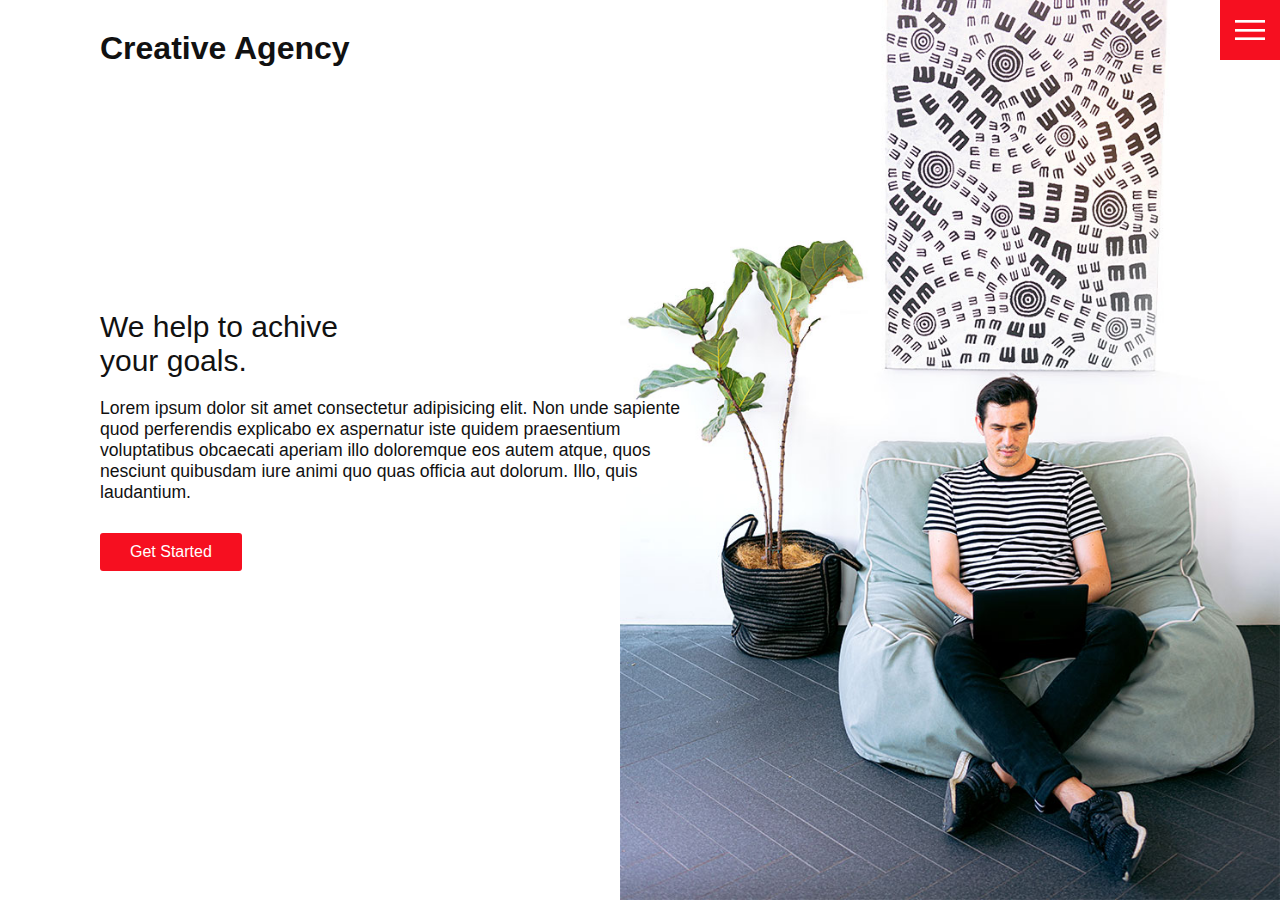
<file: index.html>
<!DOCTYPE html>
<html lang="en">
    <head>
        <meta charset="UTF-8">
        <meta http-equiv="X-UA-Compatible" content="IE=edge">
        <meta name="viewport" content="width=device-width, initial-scale=1.0">
        <link rel="stylesheet" href="styles/style.css">

        <title>Creative Agency</title>
    </head>

    <body>
        <header>
            <div class="logo">Creative Agency</div>
            <div class="toggle"></div>
            <div class="navigation">
                <ul>
                    <li><a href="index.html">Home</a></li>
                    <li><a href="services.html">Services</a></li>
                    <li><a href="work.html">Work</a></li>
                    <li><a href="contact.html">Contact</a></li>
                </ul>
                <div class="social-bar">
                    <ul>
                        <li>
                            <a href="https://facebook.com"><img src="img/facebook.png"></a>
                        </li>
                        <li>
                            <a href="https://twitter.com"><img src="img/twitter.png"></a>
                        </li>
                        <li>
                            <a href="https://instagram.com"><img src="img/instagram.png"></a>
                        </li>
                    </ul>
                    <a href="mailto:provictor.ie@gmail.com" class="email-icon"><img src="img/email.png"></a>
                </div>
            </div>
        </header>
        
        <section class="home">
            <img src="img/home-img.jpg" class="home-img" >
            <div class="home-content">
                <h1>We help to achive <br> your goals.</h1>
                <p>
                    Lorem ipsum dolor sit amet consectetur adipisicing elit. Non unde sapiente quod perferendis explicabo ex aspernatur iste quidem praesentium voluptatibus obcaecati aperiam illo doloremque eos autem atque, quos nesciunt quibusdam iure animi quo quas officia aut dolorum. Illo, quis laudantium.
                </p>
                <a href="contact.html" class="btn">Get Started</a>
            </div>
        </section>
        
        <script src="js/index.js"></script>
    </body>
</html>
</file>
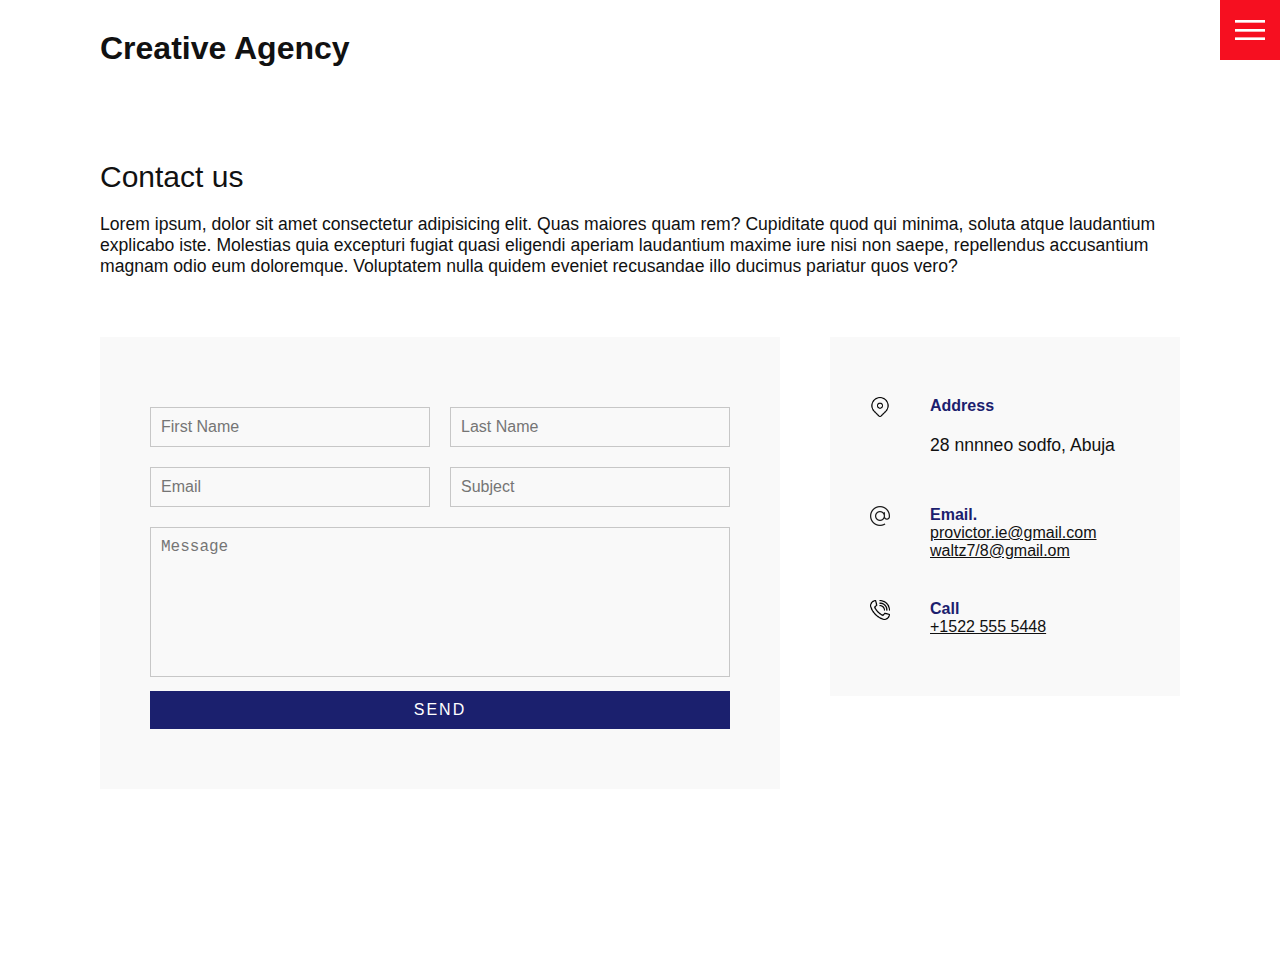
<file: contact.html>
<!DOCTYPE html>
<html lang="en">

    <head>
        <meta charset="UTF-8">
        <meta http-equiv="X-UA-Compatible" content="IE=edge">
        <meta name="viewport" content="width=device-width, initial-scale=1.0">
        <link rel="stylesheet" href="styles/style.css">

        <title>Creative Agency</title>
    </head>

    <body>
        <header>
            <div class="logo">Creative Agency</div>
            <div class="toggle"></div>
            <div class="navigation">
                <ul>
                    <li><a href="index.html">Home</a></li>
                    <li><a href="services.html">Services</a></li>
                    <li><a href="work.html">Work</a></li>
                    <li><a href="contact.html">Contact</a></li>
                </ul>
                <div class="social-bar">
                    <ul>
                        <li>
                            <a href="https://facebook.com"><img src="img/facebook.png"></a>
                        </li>
                        <li>
                            <a href="https://twitter.com"><img src="img/twitter.png"></a>
                        </li>
                        <li>
                            <a href="https://instagram.com"><img src="img/instagram.png"></a>
                        </li>
                    </ul>
                    <a href="mailto:provictor.ie@gmail.com" class="email-icon"><img src="img/email.png"></a>
                </div>
            </div>
        </header>

        <section>
            <div class="title">
                <h1>Contact us</h1>
                <p>Lorem ipsum, dolor sit amet consectetur adipisicing elit. Quas maiores quam rem? Cupiditate quod qui
                    minima, soluta
                    atque laudantium explicabo iste. Molestias quia excepturi fugiat quasi eligendi aperiam laudantium
                    maxime iure nisi
                    non saepe, repellendus accusantium magnam odio eum doloremque. Voluptatem nulla quidem eveniet
                    recusandae illo
                    ducimus pariatur quos vero?
                </p>
            </div>
            <div class="contact">
                <div class="contact-form">
                    <form>
                        <div class="row">
                            <div class="input50">
                                <input type="text" placeholder="First Name">
                            </div>
                            <div class="input50">
                                <input type="text" placeholder="Last Name">
                            </div>
                        </div>
                        <div class="row">
                            <div class="input50">
                                <input type="text" placeholder="Email">
                            </div>
                            <div class="input50">
                                <input type="text" placeholder="Subject">
                            </div>
                        </div>
                        <div class="row">
                            <div class="input100">
                                <textarea placeholder="Message"></textarea>
                            </div>
                        </div>
                        <div class="row">
                            <div class="input100">
                                <input type="submit" value="Send">
                            </div>
                        </div>
                    </form>
                </div>

                <div class="contact-info">
                    <div class="info-box">
                        <img src="img/address.png" class="contact-icon">
                        <div class="details">
                            <h4>Address</h4>
                            <p>28 nnnneo sodfo, Abuja</p>
                        </div>
                    </div>
                    <div class="info-box">
                        <img src="img/email.png" class="contact-icon">
                        <div class="details">
                            <h4>Email.</h4>
                            <a href="mailto:provictor.ie@gmail.com">provictor.ie@gmail.com</a>
                            <a href="mailto:provictor.ie@gmail.com">waltz7/8@gmail.om</a>
                        </div>
                    </div>
                    <div class="info-box">
                        <img src="img/call.png" class="contact-icon">
                        <div class="details">
                            <h4>Call</h4>
                            <a href="tel:+15225555448">+1522 555 5448</a>
                        </div>
                    </div>
                </div>
            </div>
        </section>

        <script src="js/index.js"></script>
    </body>

</html>
</file>
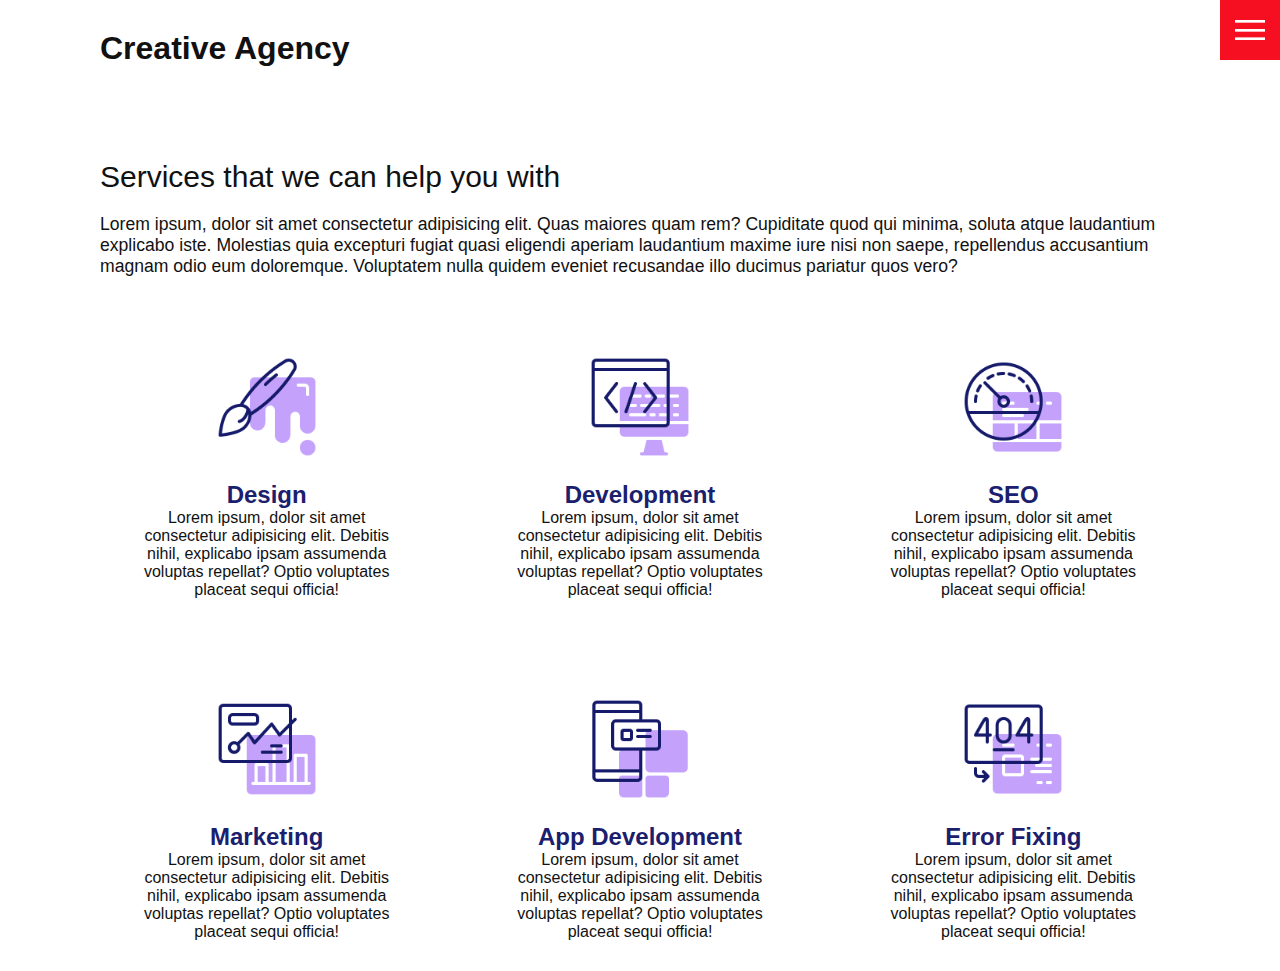
<file: services.html>
<!DOCTYPE html>
<html lang="en">

    <head>
        <meta charset="UTF-8">
        <meta http-equiv="X-UA-Compatible" content="IE=edge">
        <meta name="viewport" content="width=device-width, initial-scale=1.0">
        <link rel="stylesheet" href="styles/style.css">

        <title>Creative Agency</title>
    </head>

    <body>
        <header>
            <div class="logo">Creative Agency</div>
            <div class="toggle"></div>
            <div class="navigation">
                <ul>
                    <li><a href="index.html">Home</a></li>
                    <li><a href="services.html">Services</a></li>
                    <li><a href="work.html">Work</a></li>
                    <li><a href="contact.html">Contact</a></li>
                </ul>
                <div class="social-bar">
                    <ul>
                        <li>
                            <a href="https://facebook.com"><img src="img/facebook.png"></a>
                        </li>
                        <li>
                            <a href="https://twitter.com"><img src="img/twitter.png"></a>
                        </li>
                        <li>
                            <a href="https://instagram.com"><img src="img/instagram.png"></a>
                        </li>
                    </ul>
                    <a href="mailto:provictor.ie@gmail.com" class="email-icon"><img src="img/email.png"></a>
                </div>
            </div>
        </header>

        <section>
            <div class="title">
                <h1>Services that we can help you with</h1>
                <p>Lorem ipsum, dolor sit amet consectetur adipisicing elit. Quas maiores quam rem? Cupiditate quod qui minima, soluta
                atque laudantium explicabo iste. Molestias quia excepturi fugiat quasi eligendi aperiam laudantium maxime iure nisi
                non saepe, repellendus accusantium magnam odio eum doloremque. Voluptatem nulla quidem eveniet recusandae illo
                ducimus pariatur quos vero?</p>
            </div>
            
            <div class="services">
                <div class="service">
                    <div class="icon">
                        <img src="img/001.png" alt="">
                    </div>
                    <h2>Design</h2>
                    Lorem ipsum, dolor sit amet consectetur adipisicing elit. Debitis nihil, explicabo ipsam assumenda voluptas repellat? Optio voluptates placeat sequi officia!
                </div>
                <div class="service">
                    <div class="icon">
                        <img src="img/002.png" alt="">
                    </div>
                    <h2>Development</h2>
                    Lorem ipsum, dolor sit amet consectetur adipisicing elit. Debitis nihil, explicabo ipsam assumenda voluptas repellat? Optio voluptates placeat sequi officia!
                </div>
                <div class="service">
                    <div class="icon">
                        <img src="img/003.png" alt="">
                    </div>
                    <h2>SEO</h2>
                    Lorem ipsum, dolor sit amet consectetur adipisicing elit. Debitis nihil, explicabo ipsam assumenda voluptas repellat? Optio voluptates placeat sequi officia!
                </div>
                <div class="service">
                    <div class="icon">
                        <img src="img/004.png" alt="">
                    </div>
                    <h2>Marketing</h2>
                    Lorem ipsum, dolor sit amet consectetur adipisicing elit. Debitis nihil, explicabo ipsam assumenda voluptas repellat? Optio voluptates placeat sequi officia!
                </div>
                <div class="service">
                    <div class="icon">
                        <img src="img/005.png" alt="">
                    </div>
                    <h2>App Development</h2>
                    Lorem ipsum, dolor sit amet consectetur adipisicing elit. Debitis nihil, explicabo ipsam assumenda voluptas repellat? Optio voluptates placeat sequi officia!
                </div>
                <div class="service">
                    <div class="icon">
                        <img src="img/006.png" alt="">
                    </div>
                    <h2>Error Fixing</h2>
                    Lorem ipsum, dolor sit amet consectetur adipisicing elit. Debitis nihil, explicabo ipsam assumenda voluptas repellat? Optio voluptates placeat sequi officia!
                </div>
            </div>
        </section>

        <script src="js/index.js"></script>
    </body>

</html>
</file>
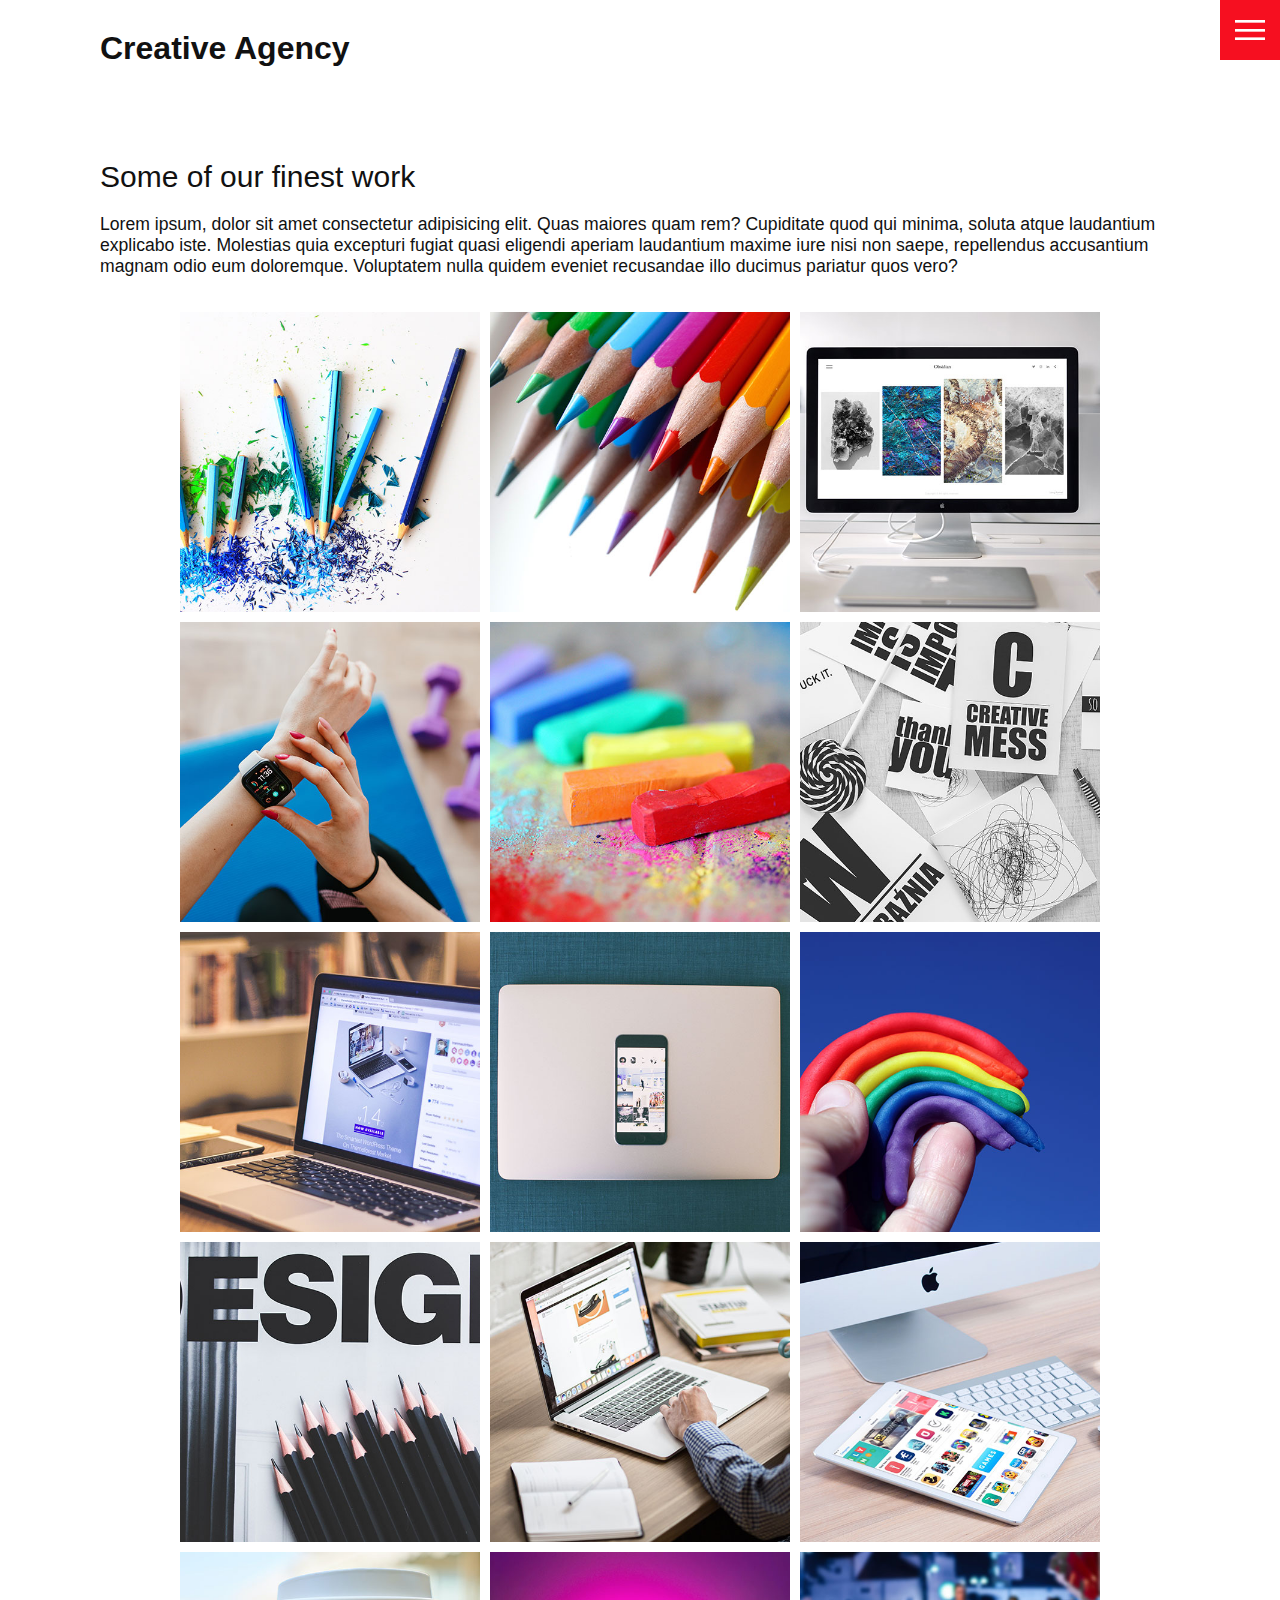
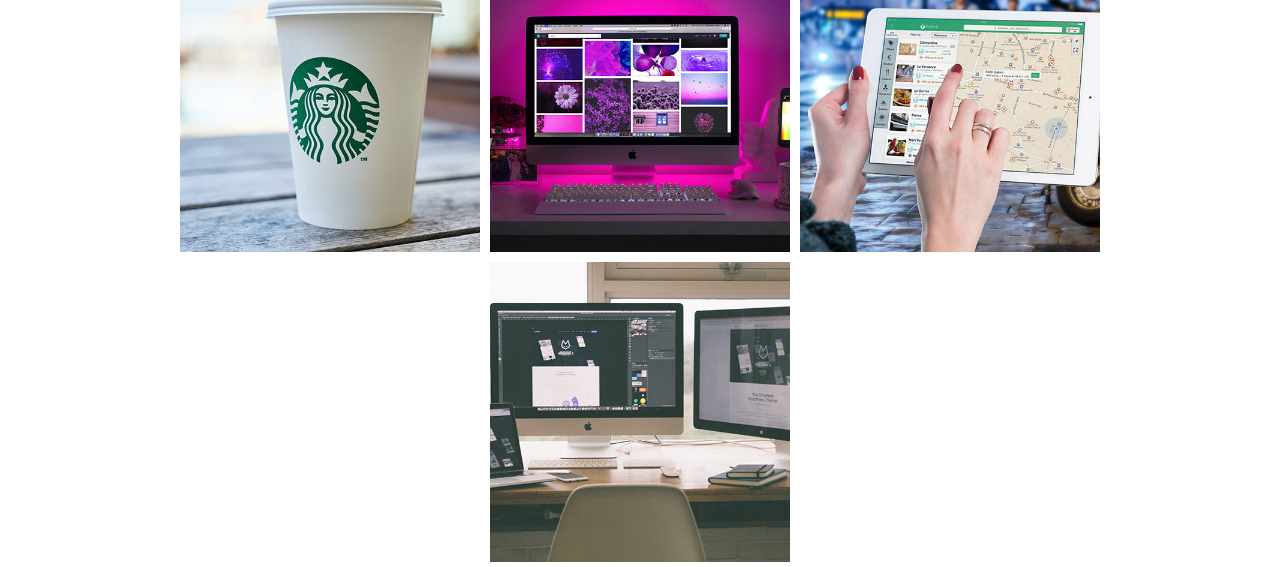
<file: work.html>
<!DOCTYPE html>
<html lang="en">

    <head>
        <meta charset="UTF-8">
        <meta http-equiv="X-UA-Compatible" content="IE=edge">
        <meta name="viewport" content="width=device-width, initial-scale=1.0">
        <link rel="stylesheet" href="styles/style.css">

        <title>Creative Agency</title>
    </head>

    <body>
        <header>
            <div class="logo">Creative Agency</div>
            <div class="toggle"></div>
            <div class="navigation">
                <ul>
                    <li><a href="index.html">Home</a></li>
                    <li><a href="services.html">Services</a></li>
                    <li><a href="work.html">Work</a></li>
                    <li><a href="contact.html">Contact</a></li>
                </ul>
                <div class="social-bar">
                    <ul>
                        <li>
                            <a href="https://facebook.com"><img src="img/facebook.png"></a>
                        </li>
                        <li>
                            <a href="https://twitter.com"><img src="img/twitter.png"></a>
                        </li>
                        <li>
                            <a href="https://instagram.com"><img src="img/instagram.png"></a>
                        </li>
                    </ul>
                    <a href="mailto:provictor.ie@gmail.com" class="email-icon"><img src="img/email.png"></a>
                </div>
            </div>
        </header>

        <section>
            <div class="title">
                <h1>Some of our finest work</h1>
                <p>Lorem ipsum, dolor sit amet consectetur adipisicing elit. Quas maiores quam rem? Cupiditate quod qui
                    minima, soluta
                    atque laudantium explicabo iste. Molestias quia excepturi fugiat quasi eligendi aperiam laudantium
                    maxime iure nisi
                    non saepe, repellendus accusantium magnam odio eum doloremque. Voluptatem nulla quidem eveniet
                    recusandae illo
                    ducimus pariatur quos vero?
                </p>
            </div>

            <div class="portfolio">
                <div class="items">
                    <img src="img/portfolio-item1.jpg">
                    <div class="action">
                        <a href="#">Launch</a>
                    </div>
                </div>
                
                <div class="items">
                    <img src="img/portfolio-item2.jpg">
                    <div class="action">
                        <a href="#">Launch</a>
                    </div>
                </div>

                <div class="items">
                    <img src="img/portfolio-item3.jpg">
                    <div class="action">
                        <a href="#">Launch</a>
                    </div>
                </div>

                <div class="items">
                    <img src="img/portfolio-item4.jpg">
                    <div class="action">
                        <a href="#">Launch</a>
                    </div>
                </div>

                <div class="items">
                    <img src="img/portfolio-item5.jpg">
                    <div class="action">
                        <a href="#">Launch</a>
                    </div>
                </div>

                <div class="items">
                    <img src="img/portfolio-item6.jpg">
                    <div class="action">
                        <a href="#">Launch</a>
                    </div>
                </div>

                <div class="items">
                    <img src="img/portfolio-item7.jpg">
                    <div class="action">
                        <a href="#">Launch</a>
                    </div>
                </div>

                <div class="items">
                    <img src="img/portfolio-item8.jpg">
                    <div class="action">
                        <a href="#">Launch</a>
                    </div>
                </div>

                <div class="items">
                    <img src="img/portfolio-item9.jpg">
                    <div class="action">
                        <a href="#">Launch</a>
                    </div>
                </div>

                <div class="items">
                    <img src="img/portfolio-item10.jpg">
                    <div class="action">
                        <a href="#">Launch</a>
                    </div>
                </div>

                <div class="items">
                    <img src="img/portfolio-item11.jpg">
                    <div class="action">
                        <a href="#">Launch</a>
                    </div>
                </div>

                <div class="items">
                    <img src="img/portfolio-item12.jpg">
                    <div class="action">
                        <a href="#">Launch</a>
                    </div>
                </div>

                <div class="items">
                    <img src="img/portfolio-item13.jpg">
                    <div class="action">
                        <a href="#">Launch</a>
                    </div>
                </div>

                <div class="items">
                    <img src="img/portfolio-item14.jpg">
                    <div class="action">
                        <a href="#">Launch</a>
                    </div>
                </div>

                <div class="items">
                    <img src="img/portfolio-item15.jpg">
                    <div class="action">
                        <a href="#">Launch</a>
                    </div>
                </div>

                <div class="items">
                    <img src="img/portfolio-item16.jpg">
                    <div class="action">
                        <a href="#">Launch</a>
                    </div>
                </div>
            </div>
        </section>

        <script src="js/index.js"></script>
    </body>

</html>
</file>
<file: styles/style.css>
/* import poppins font */

/* CUSTON VARIABLES */
:root {
  --primary-color: #f60f20;
}

/* BASE STYLES */
* {
  margin: 0;
  padding: 0;
  box-sizing: border-box;
}

html,
body {
  font-family: sans-serif;
  color: #111;
}

h1 {
  font-size: 30px;
  font-weight: 500;
}

p {
  margin: 20px 0 10px;
  font-size: 1.1rem;
}

section {
  display: flex;
  flex-direction: column;
  height: 100vh;
  align-items: center;
  padding: 100px;
  margin-top: 60px;
}

section.home {
  flex-direction: row;
  margin-top: 0;
}

/* BUTTON */
.btn {
  display: inline-block;
  cursor: pointer;
  background-color: var(--primary-color);
  border: 0;
  border-radius: 3px;
  color: white;
  text-decoration: none;
  padding: 10px 30px;
  margin: 20px 0px;
  transition: transform 0.2s ease-out;
}

.btn:hover {
  transform: scale(0.98);
}

.logo {
  position: absolute;
  top: 30px;
  left: 100px;
  font-size: 2rem;
  font-weight: 700;
  z-index: 20;
}

/* TOOGLE */
.toggle {
  position: fixed;
  top: 0;
  right: 0;
  width: 60px;
  height: 60px;
  background-color: var(--primary-color);
  background-image: url(../img/menu.png);
  background-repeat: no-repeat;
  background-size: 30px;
  background-position: center;
  cursor: pointer;
  z-index: 20;
}

.toggle.active {
  background-image: url(../img/close.png);
  background-repeat: no-repeat;
  background-size: 25px;
  background-position: center;
}

/* NAVIGATION */
.navigation {
  position: fixed;
  top: 0;
  left: 100%;
  width: 100%;
  height: 100%;
  background-color: #fff;
  z-index: 15;
  display: flex;
  justify-content: center;
  align-items: center;
}

.navigation.active {
  left: 0;
}

.navigation ul {
  position: relative;
}

.navigation ul li {
  list-style: none;
  text-align: center;
}

.navigation ul li a {
  font-size: 2.2rem;
  color: #111;
  font-weight: 300;
  text-decoration: none;
}

.navigation ul li a:hover {
  color: var(--primary-color);
}

.navigation .social-bar {
  position: absolute;
  top: 0;
  left: 0;
  width: 60px;
  height: 100%;
  display: flex;
  justify-content: center;
  align-items: center;
}
.navigation .social-bar a {
  display: inline-block;
  transform: scale(0.5);
}

.navigation .email-icon {
  position: absolute;
  bottom: 20px;
  transform: scale(0.5);
}

.home-content {
  position: relative;
  z-index: 10;
  max-width: 600px;
}

/* HOMEPAGE */
.home-img {
  position: absolute;
  bottom: 0;
  right: 0;
  height: 110%;
}

/* SERVICES PAGE */
.services {
  margin-top: 40px;
  display: grid;
  grid-template-columns: repeat(3, 1fr);
  gap: 40px;
  text-align: center;
}

.services .service {
  padding: 30px;
}

.services .service:hover {
  box-shadow: 0px 10px 10px rgba(0, 0, 0, 0.1);
}

.services .service h2 {
  font-size: 24px;
  font-weight: 5000;
  margin-top: 20px;
  color: #1b206e;
}

.services .service .icon img {
  max-width: 100px;
}

/* PORTFOLIO PAGE */
.portfolio {
  display: flex;
  flex-wrap: wrap;
  margin-top: 20px;
  justify-content: center;
}

.portfolio .items {
  position: relative;
  width: 300px;
  height: 300px;
  margin: 5px;
}

.portfolio .items img {
  width: 100%;
  height: 100%;
}

.portfolio .items .action {
  position: absolute;
  top: 0;
  left: 0;
  height: 100%;
  width: 100%;
  background-color: rgba(0, 0, 0, 0.8);
  display: flex;
  justify-content: center;
  align-items: center;
  opacity: 0;
  transition: 0.5s;
}

.portfolio .items:hover .action {
  opacity: 1;
}

.portfolio .items .action a {
  display: inline-block;
  color: #fff;
  text-decoration: none;
  border: 1px solid #fff;
  padding: 5px 15px;
}

/* CONTACT PAGE */
.contact {
  position: relative;
  width: 100%;
  margin-top: 50px;
  display: flex;
  justify-content: space-between;
  align-items: flex-start;
}

.contact-form {
  position: relative;
  background-color: #f9f9f9f9;
  width: calc(100% - 400px);
  padding: 60px 40px;
}

.contact-form form {
  width: 100%;
}

.contact-form .row {
  width: 100%;
  display: flex;
}

.contact-form .input50 {
  width: 50%;
  margin: 0 10px;
}

.contact-form .input100 {
  width: 100%;
  margin: 0 10px;
}

.contact-form .row input,
.contact-form .row textarea {
  position: relative;
  border: 1px solid rgba(0, 0, 0, 0.2);
  color: #111;
  background-color: transparent;
  width: 100%;
  padding: 10px;
  outline: none;
  font-size: 16px;
  font-weight: 300;
  margin: 10px 0;
  resize: none;
}

.contact-form .row textarea {
  height: 150px;
}

.contact-form .row input[type="submit"] {
  background-color: #1b206e;
  color: #fff;
  margin: 0;
  text-transform: uppercase;
  letter-spacing: 2px;
  font-weight: 300;
  border: 0;
  cursor: pointer;
}

.contact-info {
  width: 350px;
  background-color: #f9f9f9f9;
  padding: 60px 40px 20px;
}

.contact-info .info-box {
  display: flex;
  align-items: flex-start;
  margin-bottom: 40px;
}

.contact-info .info-box .contact-icon {
  width: 20px;
  margin-right: 40px;
}

.contact-info .info-box .details h4 {
  color: #1b206e;
}

.contact-info .info-box .details a,
.contact-info .info-box .details p {
  color: #111;
}

/* MEDIA QUERIES */
@media (max-width: 1068px) {
  .home-img {
    display: none;
  }

  .logo {
    top: 10px;
    left: 40px;
    font-size: 1.5rem;
  }

  section {
    padding: 100px 40px;
  }

  .navigation ul li a {
    font-size: 2rem;
  }

  /* SERVICE PAGE */
  .services {
    grid-template-columns: repeat(2, 1fr);
  }

  .contact {
    flex-direction: column;
  }

  .contact-form {
    width: 100%;
    padding: 30px 30px 20px;
  }

  .contact-form .row {
    flex-direction: column;
  }

  .contact-form .input50,
  .contact-form .input100 {
    width: 100%;
    margin: 0;
  }

  .contact-info {
    width: 100%;
    margin-top: 20px;
    padding: 30px 30px 20px;
  }
}

@media (max-width: 768px) {
  .services {
    grid-template-columns: 1fr;
  }

  .services .service {
    box-shadow: 0px 10px 10px rgba(0, 0, 0, 0.1);
  }

  .contact-info {
    padding: 60px 10px 20px;
  }

  .contact-info .info-box .contact-icon {
    margin-right: 30px;
  }
}
</file>
